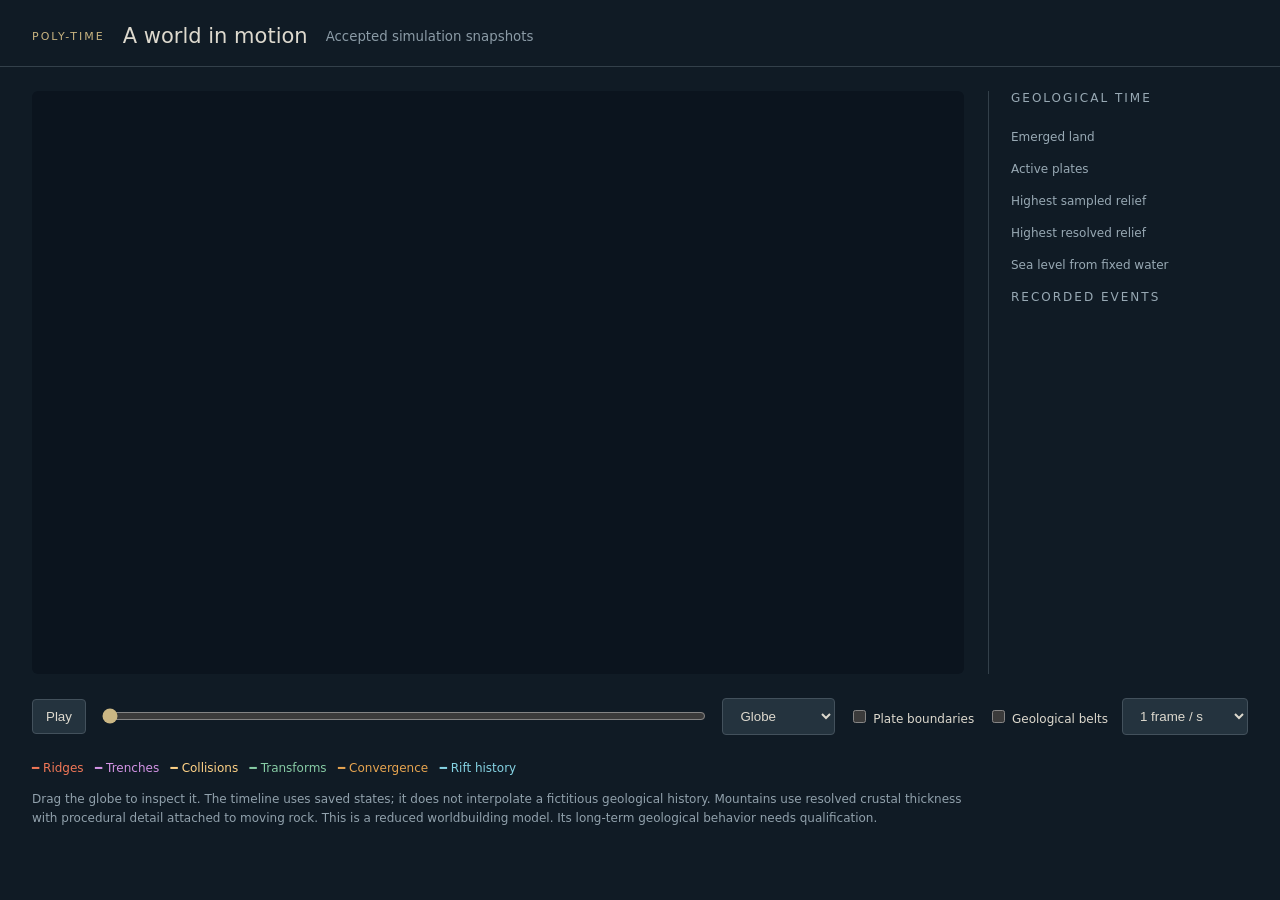
<file: poly/replay.html>
<!doctype html>
<html lang="en">
<meta charset="utf-8"><meta name="viewport" content="width=device-width,initial-scale=1">
<title>Poly-Time · geological history</title>
<style>
:root{font-family:Inter,system-ui,sans-serif;color:#ddd9ce;background:#101b25;color-scheme:dark}*{box-sizing:border-box}body{margin:0}header{padding:24px 32px 18px;border-bottom:1px solid #33404a;display:flex;align-items:center;gap:18px}h1{font-size:21px;font-weight:500;margin:0}small{color:#8b9ba6}.tag{font-size:11px;text-transform:uppercase;letter-spacing:2px;color:#c9b480}.layout{display:grid;grid-template-columns:minmax(0,1fr) 260px;gap:24px;padding:24px 32px}.stage{position:relative;min-height:400px;background:#0b141e;display:flex;align-items:center;justify-content:center;border-radius:6px;overflow:hidden}canvas{max-width:100%;height:auto;touch-action:none;cursor:grab}aside{border-left:1px solid #33404a;padding-left:22px}h2{font-size:12px;text-transform:uppercase;letter-spacing:2px;color:#98a9b4;font-weight:500;margin:0 0 20px}.age{font-family:Georgia,serif;font-size:44px;font-variant-numeric:tabular-nums;margin:0 0 25px}.age span{font-family:system-ui;font-size:13px;color:#98a9b4}dl{margin:0}dt{font-size:12px;color:#98a9b4}dd{margin:3px 0 18px;font-size:19px}.controls{padding:0 32px 24px;display:flex;align-items:center;gap:14px}input[type=range]{flex:1;accent-color:#cbb784}button,select{background:#24333e;color:#ddd9ce;border:1px solid #43515c;border-radius:4px;padding:9px 13px;cursor:pointer}button:hover{background:#344754}label{font-size:12px;white-space:nowrap}.notes{font-size:12px;line-height:1.6;color:#91a1ac;margin:0 32px 26px;max-width:950px}#events{font-size:12px;line-height:1.7;max-height:135px;overflow:auto;color:#bdc5c8}#frame{position:absolute;left:16px;bottom:12px;font-size:11px;color:#8a9aa8}#empty{padding:40px} @media(max-width:800px){.layout{grid-template-columns:1fr;padding:15px}aside{border-left:0;padding:0;display:flex;gap:20px;flex-wrap:wrap}.age{font-size:32px;margin:0}aside h2{display:none}dl{display:flex;gap:18px}dd{font-size:16px}#events{display:none}.controls{padding:0 15px 20px;flex-wrap:wrap}.notes{margin:0 15px 20px}header{padding:20px 15px}.stage{min-height:300px}}
</style>
<header><div class="tag">Poly-Time</div><h1>A world in motion</h1><small>Accepted simulation snapshots</small></header>
<div class="layout"><div class="stage"><canvas id="world" width="960" height="600" aria-label="Interactive globe; drag to rotate"></canvas><div id="frame"></div></div><aside><h2>Geological time</h2><p class="age" id="age"></p><dl><dt>Emerged land</dt><dd id="land"></dd><dt>Active plates</dt><dd id="plates"></dd><dt>Highest sampled relief</dt><dd id="relief"></dd><dt>Highest resolved relief</dt><dd id="resolved"></dd><dt>Sea level from fixed water</dt><dd id="sea"></dd></dl><h2>Recorded events</h2><div id="events"></div></aside></div>
<div class="controls"><button id="play" aria-label="Play or pause">Play</button><input id="time" type="range" min="0" value="0" aria-label="Simulation time"><select id="view" aria-label="Projection"><option value="globe">Globe</option><option value="map">World map</option></select><label><input id="boundaries" type="checkbox"> Plate boundaries</label><label><input id="belts" type="checkbox"> Geological belts</label><select id="speed" aria-label="Playback speed"><option value="1000">1 frame / s</option><option value="250">4 frames / s</option><option value="100">10 frames / s</option></select></div>
<p class="notes" style="margin-bottom:12px"><span style="color:#f17757">━ Ridges</span> &nbsp; <span style="color:#d494e6">━ Trenches</span> &nbsp; <span style="color:#ffd286">━ Collisions</span> &nbsp; <span style="color:#87cca5">━ Transforms</span> &nbsp; <span style="color:#e6a450">━ Convergence</span> &nbsp; <span style="color:#85d3e3">━ Rift history</span></p>
<p class="notes">Drag the globe to inspect it. The timeline uses saved states; it does not interpolate a fictitious geological history. Mountains use resolved crustal thickness with procedural detail attached to moving rock. This is a reduced worldbuilding model. Its long-term geological behavior needs qualification.</p>
<script>
'use strict';
const history=/*__HISTORY__*/[];
const $=id=>document.getElementById(id),canvas=$('world'),ctx=canvas.getContext('2d');
let index=0,yaw=0,pitch=.15,timer=null,texture=null,textureWidth=0,textureHeight=0,loadToken=0;
const colours={ridge:'#f17757',trench:'#d494e6',collision:'#ffd286',transform:'#87cca5',converging:'#e6a450',rift:'#85d3e3'};
function project(v){const x=Math.cos(yaw)*v[0]+Math.sin(yaw)*v[1],q=-Math.sin(yaw)*v[0]+Math.cos(yaw)*v[1];return [q,Math.cos(pitch)*v[2]-Math.sin(pitch)*x,Math.cos(pitch)*x+Math.sin(pitch)*v[2]];}
function line(points,colour){ctx.strokeStyle=colour;ctx.lineWidth=1.25;ctx.beginPath();let previous=null;for(const v of points){let p;if($('view').value==='map'){p=[(Math.atan2(v[1],v[0])+Math.PI)/(2*Math.PI)*canvas.width,(Math.PI/2-Math.asin(v[2]))/Math.PI*canvas.height,true];}else{const q=project(v),r=canvas.height*.45;p=[canvas.width/2+q[0]*r,canvas.height/2-q[1]*r,q[2]>0];}if(p[2]&&previous&&previous[2]&&Math.abs(p[0]-previous[0])<canvas.width/2){ctx.lineTo(p[0],p[1]);}else ctx.moveTo(p[0],p[1]);previous=p;}ctx.stroke();}
function paint(){if(!texture)return;const w=canvas.width,h=canvas.height,map=$('view').value==='map',out=ctx.createImageData(w,h),r=h*.45,cy=Math.cos(yaw),sy=Math.sin(yaw),cp=Math.cos(pitch),sp=Math.sin(pitch);for(let j=0;j<h;j++)for(let i=0;i<w;i++){let lon,lat,light=1;if(map){lon=i/w*2*Math.PI-Math.PI;lat=Math.PI/2-j/h*Math.PI;}else{let u=(i-w/2)/r,v=(h/2-j)/r,d=1-u*u-v*v;if(d<0)continue;let n=Math.sqrt(d),a=cp*n-sp*v,z=sp*n+cp*v,x=cy*a-sy*u,y=sy*a+cy*u;lon=Math.atan2(y,x);lat=Math.asin(Math.max(-1,Math.min(1,z)));light=.66+.34*Math.sqrt(Math.max(0,.75*n-.35*u+.45*v));}let tx=Math.floor((lon/(2*Math.PI)+.5)*textureWidth)%textureWidth,ty=Math.max(0,Math.min(textureHeight-1,Math.floor((.5-lat/Math.PI)*textureHeight))),p=(ty*textureWidth+tx)*4,k=(j*w+i)*4;out.data[k]=texture[p]*light;out.data[k+1]=texture[p+1]*light;out.data[k+2]=texture[p+2]*light;out.data[k+3]=255;}ctx.clearRect(0,0,w,h);ctx.putImageData(out,0,0);if($('boundaries').checked)for(const b of history[index].boundaries)line(b.points,colours[b.kind]||'#ddd');if($('belts').checked)for(const f of history[index].features)line(f.points,colours[f.kind]);}
function show(k){if(!history.length)return;index=Math.max(0,Math.min(history.length-1,k));$('time').value=index;const f=history[index];$('age').innerHTML=f.time_myr.toFixed(1)+' <span>million years</span>';$('land').textContent=(100*f.land_fraction).toFixed(1)+'%';$('plates').textContent=f.plate_count;$('relief').textContent=f.maximum_height_km.toFixed(2)+' km';$('resolved').textContent=Number.isFinite(f.maximum_resolved_height_km)?f.maximum_resolved_height_km.toFixed(2)+' km':'Not recorded';$('sea').textContent=f.sea_level_km.toFixed(3)+' km';$('frame').textContent='State '+(index+1)+' / '+history.length;$('events').textContent=f.events.map(e=>e.kind.replaceAll('_',' ')).slice(-14).join(' · ')||'Starting conditions';const token=++loadToken,img=new Image();img.onload=()=>{if(token!==loadToken)return;const c=document.createElement('canvas');c.width=textureWidth=img.width;c.height=textureHeight=img.height;const cx=c.getContext('2d');cx.drawImage(img,0,0);texture=cx.getImageData(0,0,c.width,c.height).data;paint();};img.src=f.image;}
function pause(){clearInterval(timer);timer=null;$('play').textContent='Play';}
$('play').onclick=()=>{if(timer){pause();return;}if(index===history.length-1)show(0);$('play').textContent='Pause';timer=setInterval(()=>{if(index>=history.length-1){pause();return;}show(index+1);},Number($('speed').value));};
$('time').max=Math.max(0,history.length-1);$('time').oninput=()=>{pause();show(Number($('time').value));};$('view').onchange=()=>{canvas.height=$('view').value==='map'?480:600;paint();};$('boundaries').onchange=paint;$('belts').onchange=paint;$('speed').onchange=pause;
let drag=null;canvas.onpointerdown=e=>{drag=[e.clientX,e.clientY,yaw,pitch];canvas.setPointerCapture(e.pointerId);};canvas.onpointermove=e=>{if(!drag||$('view').value!=='globe')return;yaw=drag[2]-(e.clientX-drag[0])*.006;pitch=Math.max(-1.5,Math.min(1.5,drag[3]+(e.clientY-drag[1])*.006));paint();};canvas.onpointerup=()=>drag=null;document.onkeydown=e=>{if(e.target.tagName==='INPUT'||e.target.tagName==='SELECT')return;if(e.code==='Space'){e.preventDefault();$('play').click();}if(e.code==='ArrowRight'){pause();show(index+1);}if(e.code==='ArrowLeft'){pause();show(index-1);}};show(0);
</script>
</html>
</file>
